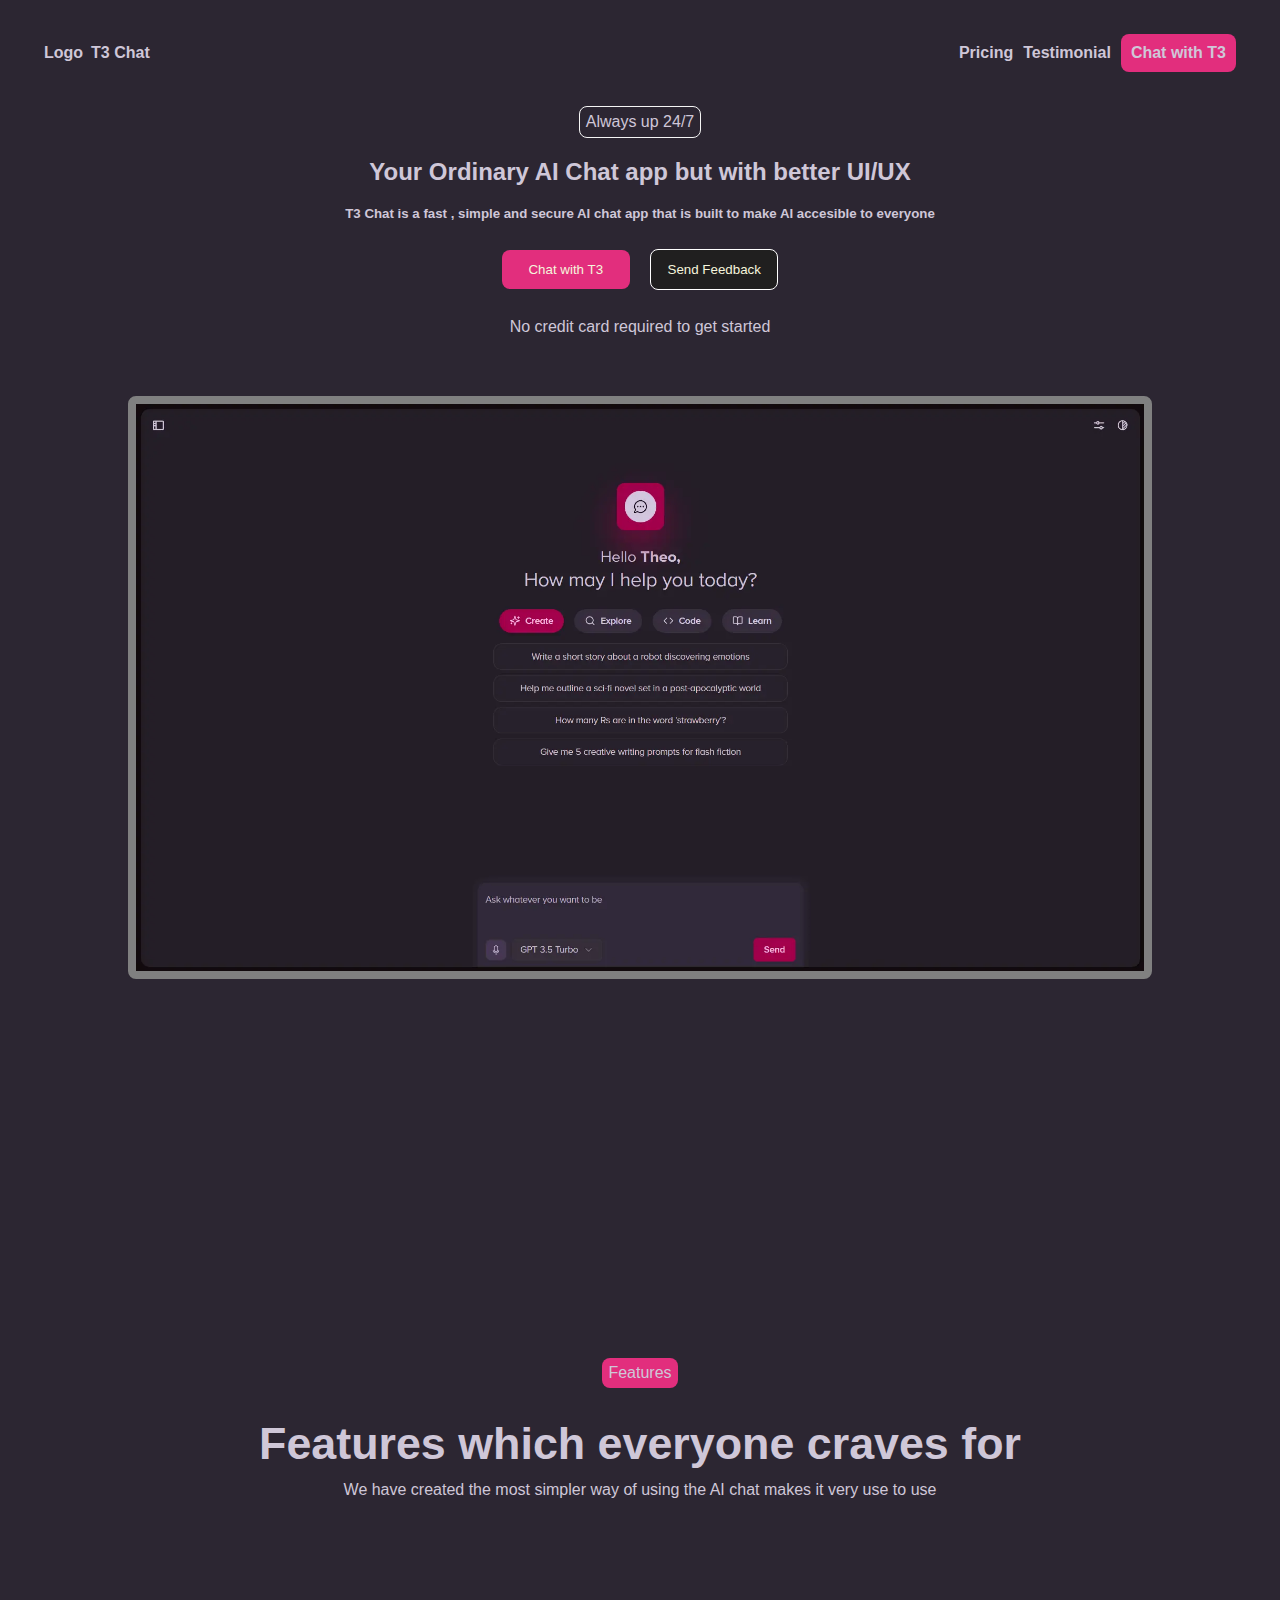
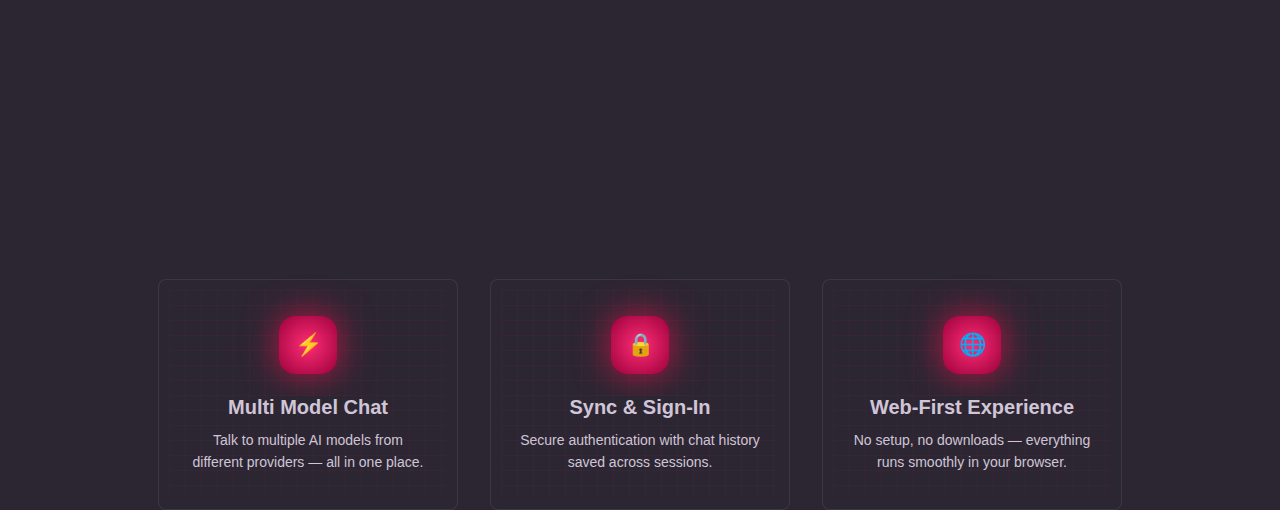
<file: assignment-3/landing-1/index.html>
<!doctype html>
<html lang="en">
  <head>
    <meta charset="UTF-8" />
    <meta name="viewport" content="width=device-width, initial-scale=1.0" />
    <link rel="stylesheet" href="style.css" />
    <title>T3 Chat Clone</title>
  </head>
  <body>
    <nav class="navbar">
      <div class="logo">
        <span>Logo</span>
        <span>T3 Chat</span>
      </div>
      <ul class="navlinks">
        <li>Pricing</li>
        <li>Testimonial</li>
        <li id="nav-button">Chat with T3</li>
      </ul>
    </nav>

    <main>
      <div>
        <p id="always">Always up 24/7</p>
      </div>
      <div>
        <h2>Your Ordinary AI Chat app but with better UI/UX</h2>
      </div>
      <div>
        <h5>
          T3 Chat is a fast , simple and secure AI chat app that is built to
          make AI accesible to everyone
        </h5>
      </div>
      <div id="buttons">
        <button class="main-btn" id="left-btn">Chat with T3</button>
        <button class="main-btn" id="right-btn">Send Feedback</button>
      </div>
      <p>No credit card required to get started</p>
    </main>
    <div id="img">
      <img src="t3-dash.webp" alt="" />
    </div>
    <div id="below-img-text">
      <p class="badge">Features</p>
      <h3 id="feature-line">Features which everyone craves for</h3>
      <p id="desc">
        We have created the most simpler way of using the AI chat makes it very
        use to use
      </p>
    </div>
    <div class="cards">
      <div class="card">
        <div class="icon lightning">⚡</div>
        <h3>Multi Model Chat</h3>
        <p>
          Talk to multiple AI models from different providers — all in one
          place.
        </p>
      </div>
      <div class="card">
        <div class="icon lock">🔒</div>
        <h3>Sync & Sign-In</h3>
        <p>Secure authentication with chat history saved across sessions.</p>
      </div>

      <div class="card">
        <div class="icon globe">🌐</div>
        <h3>Web-First Experience</h3>
        <p>
          No setup, no downloads — everything runs smoothly in your browser.
        </p>
      </div>
    </div>
  </body>
</html>
</file>
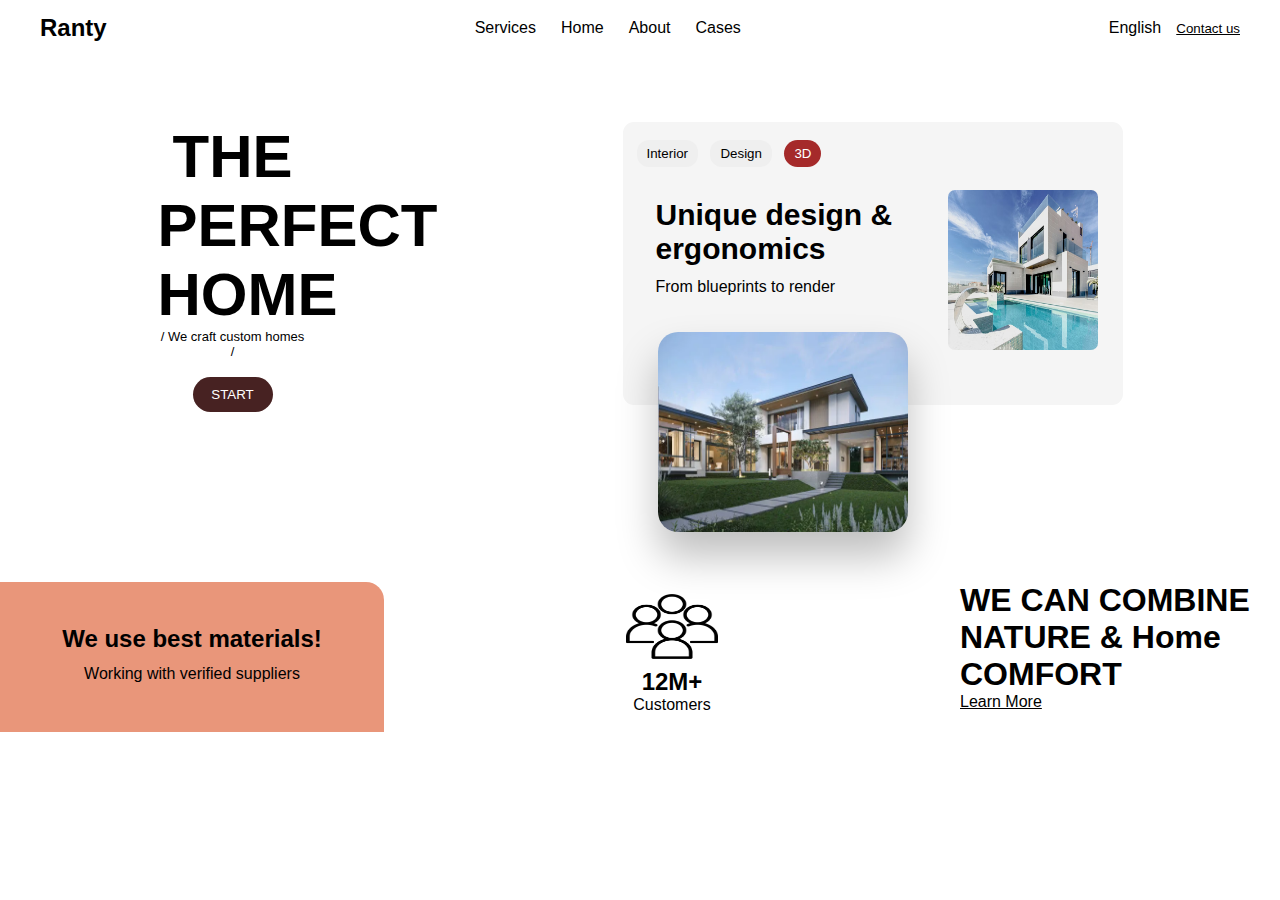
<file: assignment-3/landing-3/index.html>
<!doctype html>
<html lang="en">
  <head>
    <meta charset="UTF-8" />
    <meta name="viewport" content="width=device-width, initial-scale=1.0" />
    <link rel="stylesheet" href="style.css" />
    <title>Landing Page 3</title>
  </head>
  <body>
    <nav class="navbar">
      <h2>Ranty</h2>
      <div>
        <ul class="nav-list">
          <li>Services</li>
          <li>Home</li>
          <li>About</li>
          <li>Cases</li>
        </ul>
      </div>
      <div class="nav-right">
        <p>English</p>
        <button>Contact us</button>
      </div>
    </nav>
    <section class="hero">
      <div class="left">
        <h1>THE PERFECT HOME</h1>
        <p>/ We craft custom homes /</p>
        <button>START</button>
      </div>
      <div class="right">
        <div class="right-content">
          <div class="right-top">
            <button>Interior</button>
            <button>Design</button>
            <button id="three-d">3D</button>
          </div>
          <div class="image-sec">
            <div class="image-left">
              <h2>Unique design & ergonomics</h2>
              <p>From blueprints to render</p>
            </div>
            <div class="image-right">
              <img src="clipImg.avif" alt="" />
            </div>
          </div>
          <img class="main-img" src="HomeImg.png" alt="" />
        </div>
      </div>
    </section>

    <div class="footer">
      <div class="footer-left">
        <h2>We use best materials!</h2>
        <p>Working with verified suppliers</p>
      </div>
      <div class="footer-center">
        <img src="people.png" alt="" />
        <h2>12M+</h2>
        <p>Customers</p>
      </div>
      <div class="footer-right">
        <h1>WE CAN COMBINE NATURE & Home COMFORT</h1>
        <p>Learn More</p>
      </div>
    </div>
  </body>
</html>
</file>
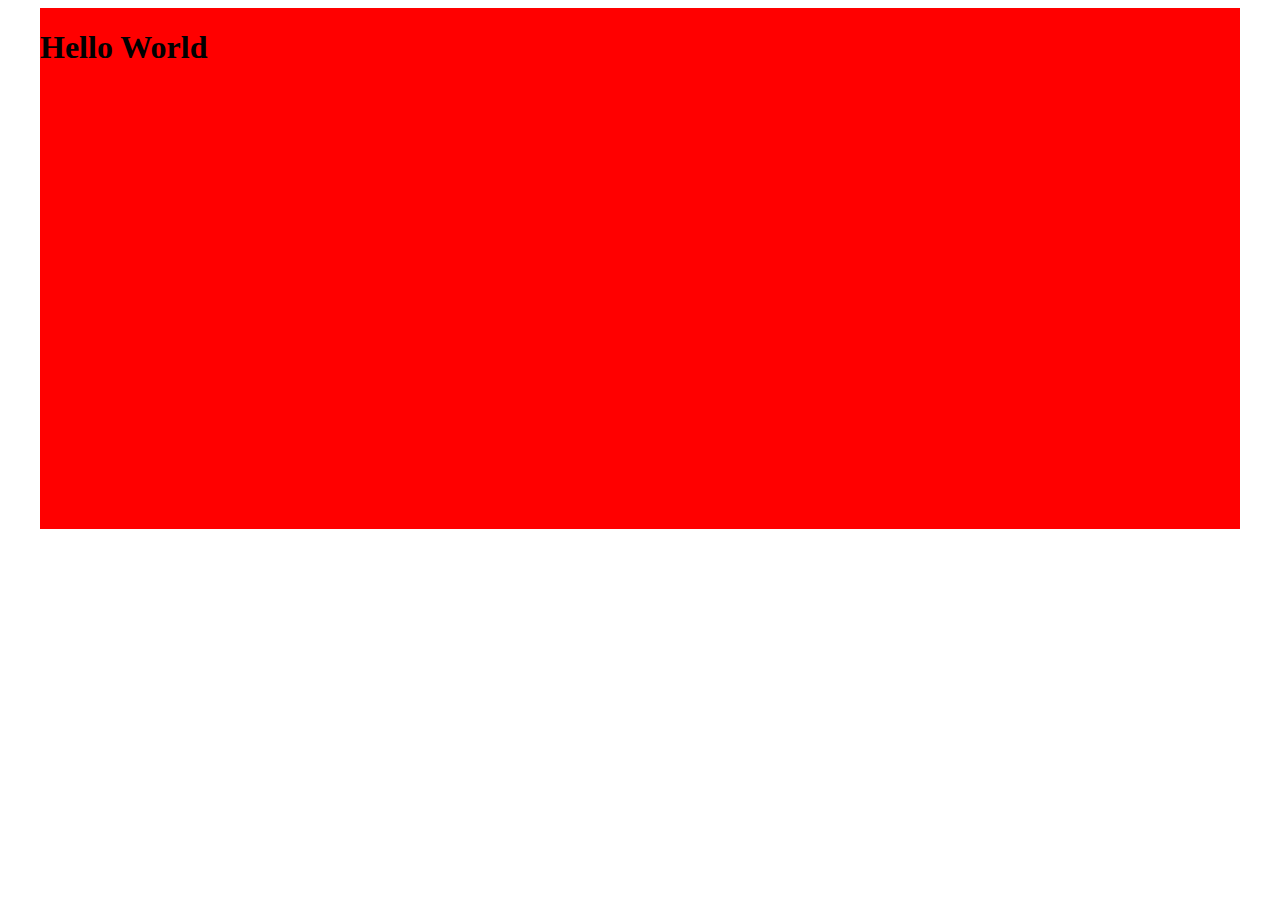
<file: assignment-1/problems/0-horizontal-align/index.html>
<!doctype html>
<html lang="en">
  <head>
    <meta charset="UTF-8" />
    <meta name="viewport" content="width=device-width, initial-scale=1.0" />
    <title>Horizontal Align</title>
    <style>
      .container {
        width: 1200px;
        margin: 0px auto;
        background-color: red;
      }

      .content {
        height: 500px;
      }
    </style>
  </head>

  <body>
    <div style="display: flex; justify-content: center">
      <div class="container">
        <div class="content">
          <h1>Hello World</h1>
        </div>
      </div>
    </div>
  </body>
</html>
</file>
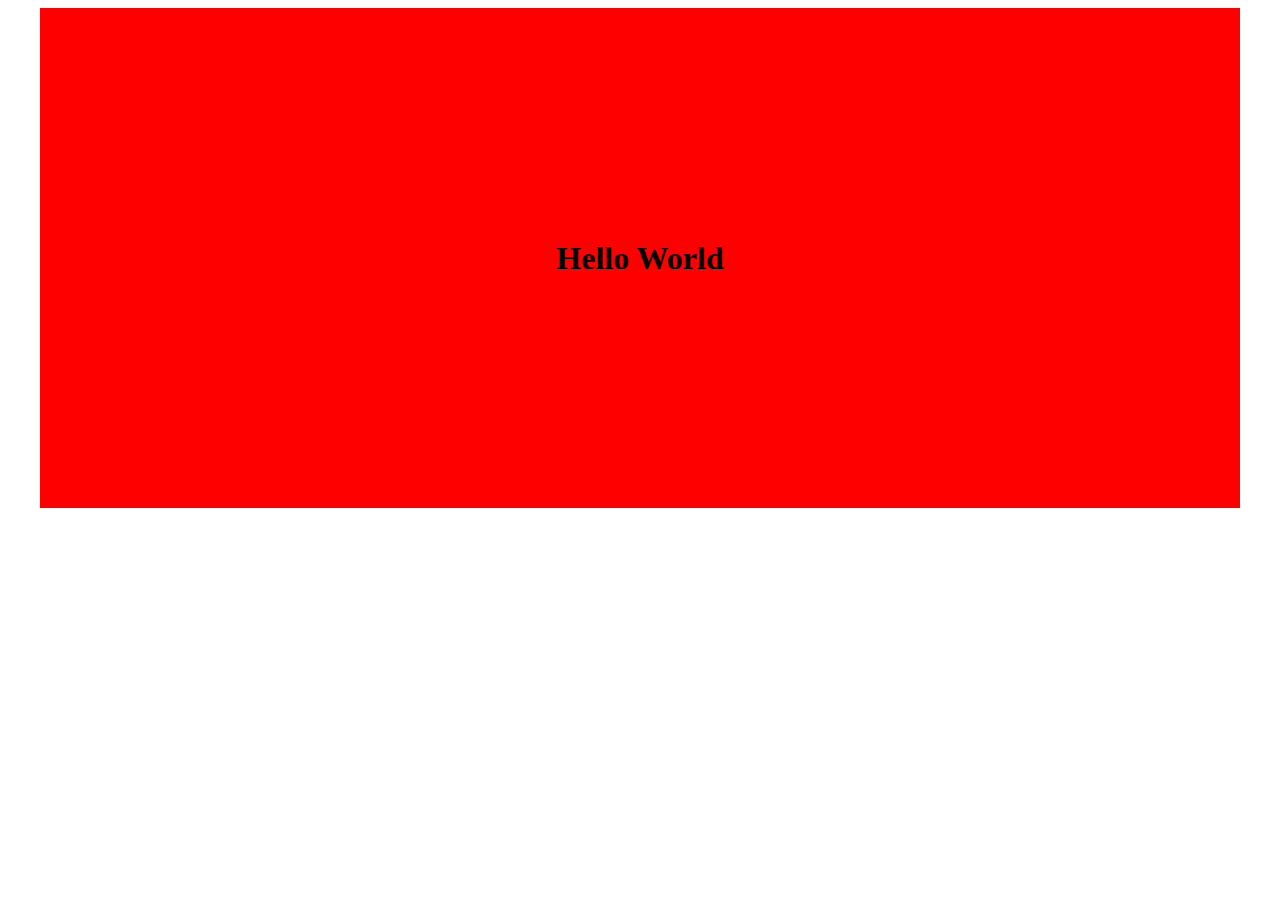
<file: assignment-1/problems/1-vertical-align/index.html>
<!doctype html>
<html lang="en">
  <head>
    <meta charset="UTF-8" />
    <meta name="viewport" content="width=device-width, initial-scale=1.0" />
    <title>Horizontal Align</title>
    <style>
      .container {
        width: 1200px;
        margin: 0 auto;
        background-color: red;
      }
      .content {
        height: 500px;
      }
      .vertical-center {
        display: flex;
        justify-content: center;
        height: 100%;
        flex-direction: column;
      }
      .horizontal-center {
        margin: 0 auto;
      }
    </style>
  </head>

  <body>
    <div class="container">
      <div class="content">
        <div class="vertical-center">
          <div class="horizontal-center">
            <h1>Hello World</h1>
          </div>
        </div>
      </div>
    </div>
  </body>
</html>
</file>
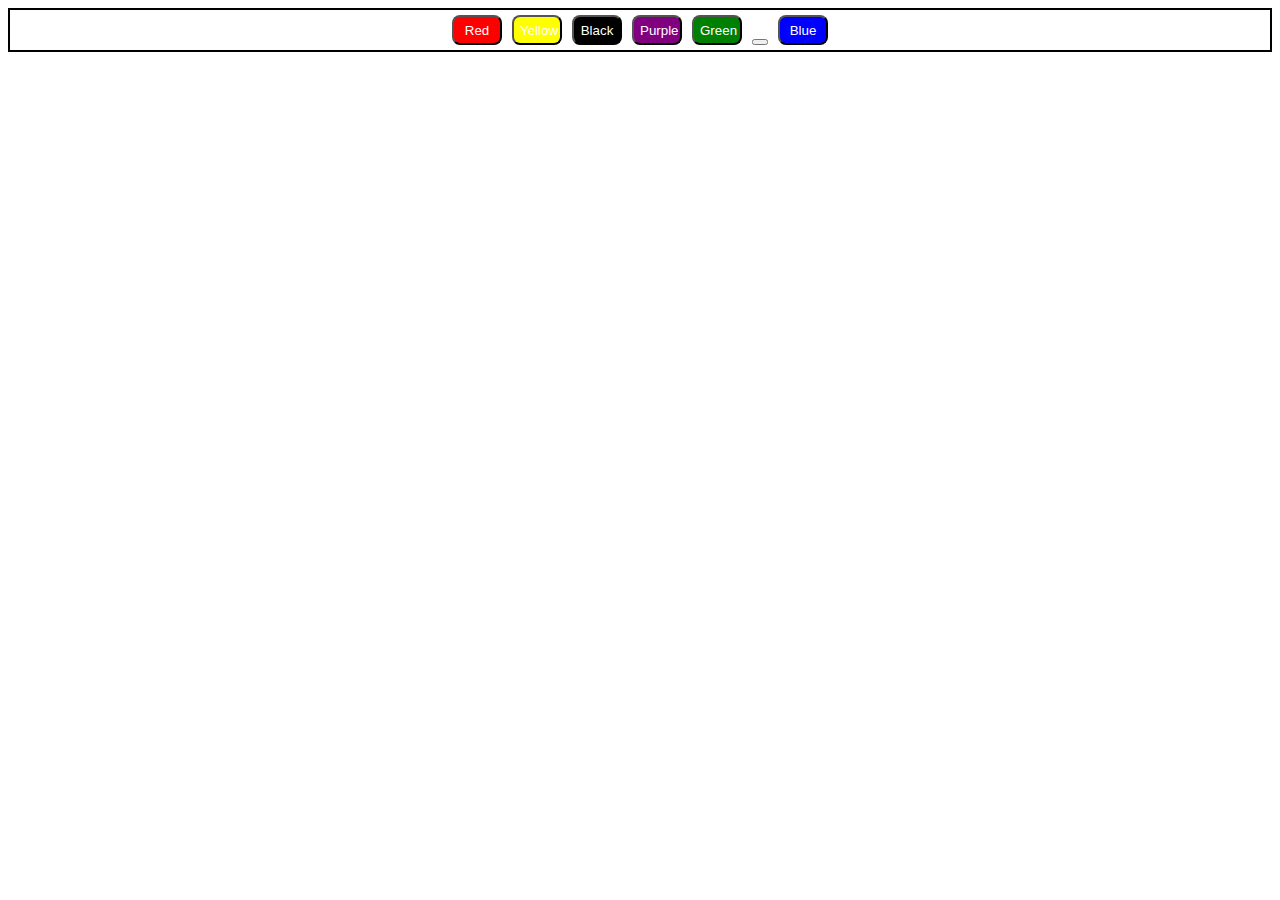
<file: assignment-2/easy/bg-color-changer/index.html>
<!doctype html>
<html lang="en">
  <head>
    <meta charset="UTF-8" />
    <meta name="viewport" content="width=device-width, initial-scale=1.0" />
    <link rel="stylesheet" href="style.css">
    <title>BG Color Changesr</title>
    
  </head>
  <body>
    <div id="contianer">
      <div id="color">
        <button class="btn" id="red">Red</button>
        <button class="btn" id="yellow">Yellow</button>
        <button class="btn" id="black">Black</button>
        <button class="btn" id="purple">Purple</button>
        <button class="btn" id="green">Green<button>
        <button class="btn" id="blue">Blue</button>
        </div>
    </div>
    <script src="script.js"></script>
  </body>
</html>
</file>
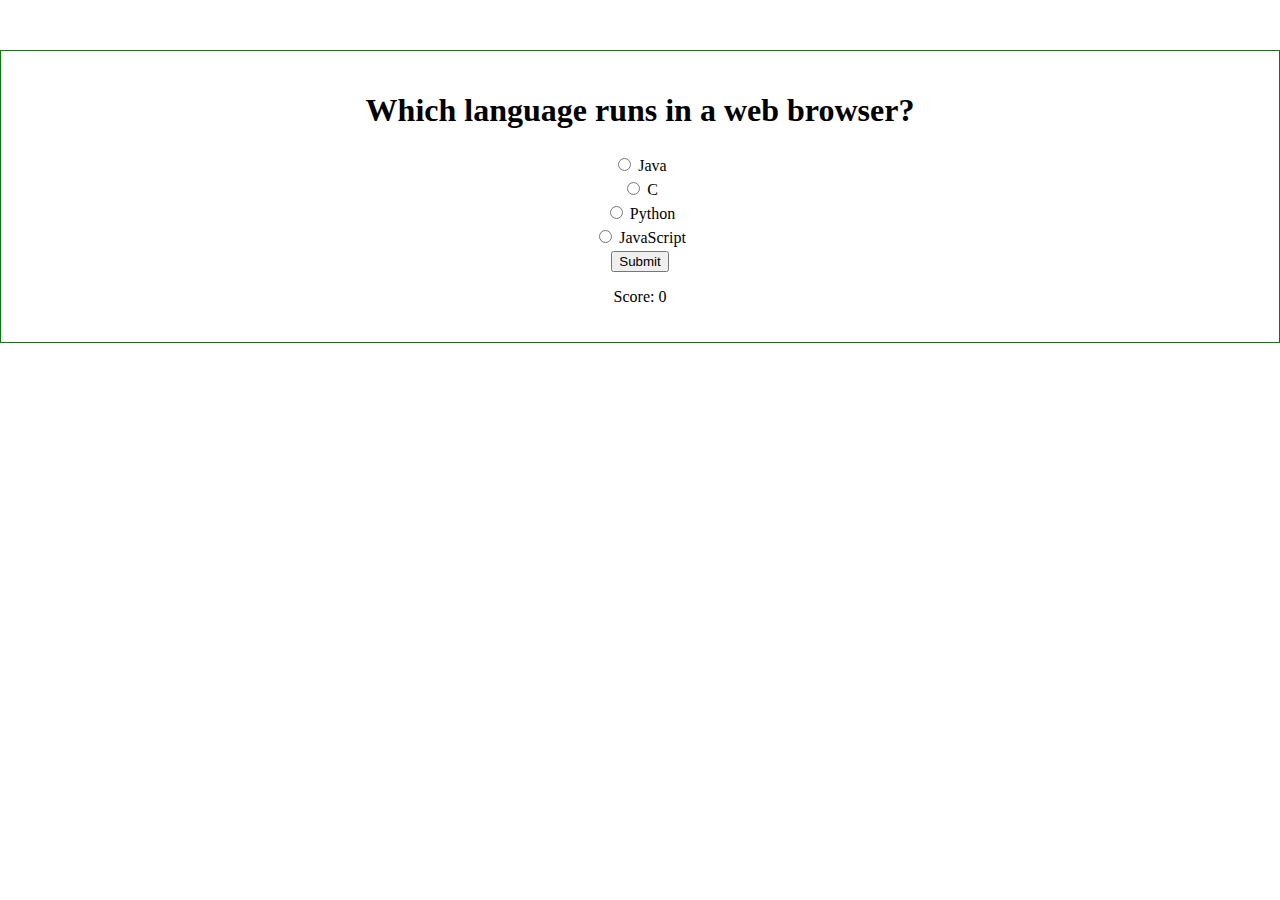
<file: assignment-2/easy/quiz-app/index.html>
<!doctype html>
<html lang="en">
  <head>
    <meta charset="UTF-8" />
    <meta name="viewport" content="width=device-width, initial-scale=1.0" />
    <link rel="stylesheet" href="style.css" />
    <title>Quiz App</title>
  </head>
  <body>
    <div class="container">
      <h1 id="question"></h1>
      <div id="options">
        <label>
          <input type="radio" name="answer" value="a" />
          <span id="a_text"></span>
        </label>

        <label>
          <input type="radio" name="answer" value="b" />
          <span id="b_text"></span>
        </label>

        <label>
          <input type="radio" name="answer" value="c" />
          <span id="c_text"></span>
        </label>

        <label>
          <input type="radio" name="answer" value="d" />
          <span id="d_text"></span>
        </label>
      </div>

      <button id="submit">Submit</button>

      <p id="score">Score: 0</p>
    </div>

    <script type="module" src="script.js"></script>
  </body>
</html>
</file>
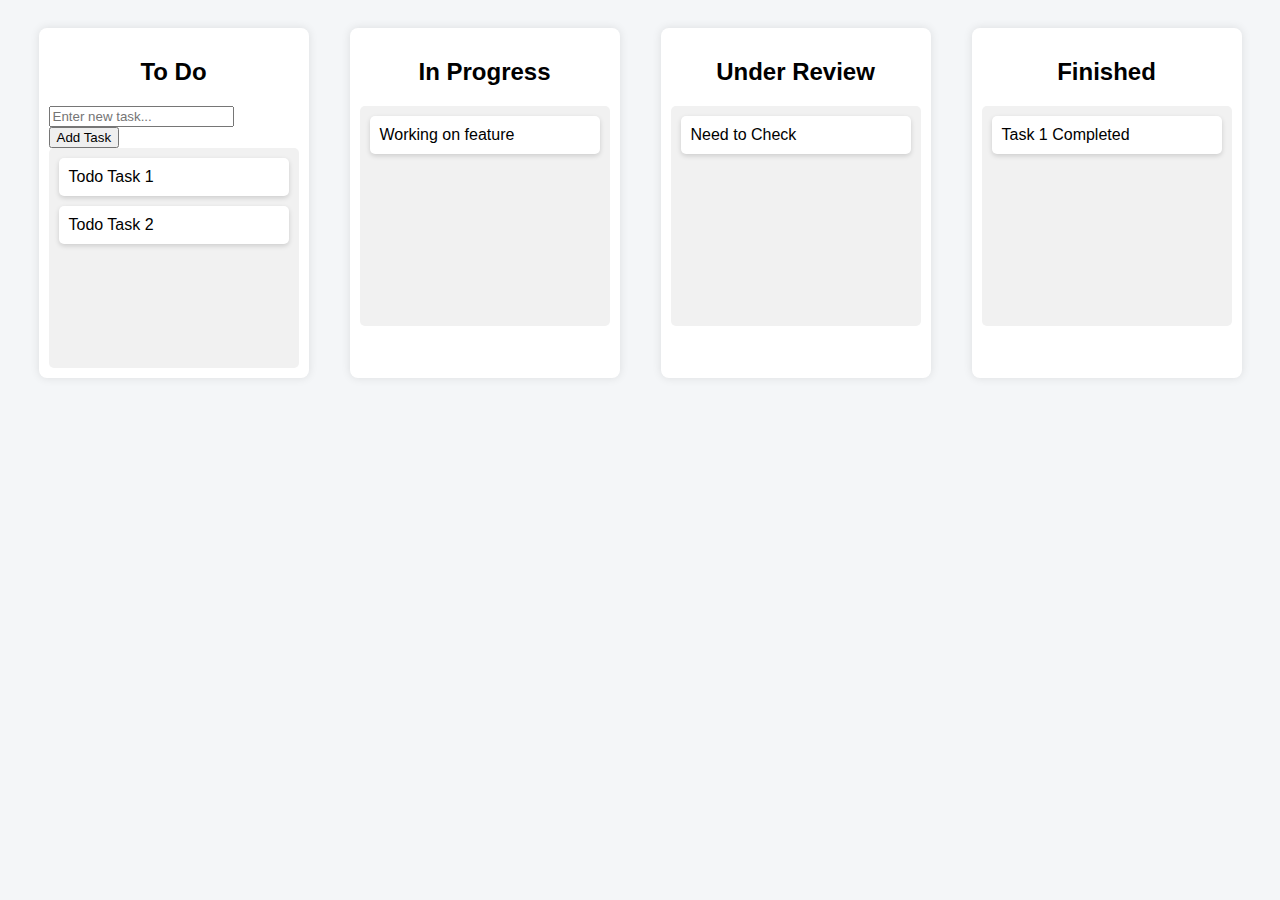
<file: assignment-2/hard/taskify/index.html>
<!doctype html>
<html lang="en">
  <head>
    <meta charset="UTF-8" />
    <meta name="viewport" content="width=device-width, initial-scale=1.0" />
    <link rel="stylesheet" href="style.css" />
    <title>Todo</title>
  </head>
  <body>
    <div class="board">
      <div class="column">
        <h2>To Do</h2>
        <div class="add-task-form">
          <input type="text" id="taskInput" placeholder="Enter new task..." />
          <button id="addTaskBtn">Add Task</button>
        </div>
        <div class="task-list" id="todo">
          <div class="task" draggable="true">Todo Task 1</div>
          <div class="task" draggable="true">Todo Task 2</div>
        </div>
      </div>

      <div class="column">
        <h2>In Progress</h2>
        <div class="task-list" id="inProgress">
          <div class="task" draggable="true">Working on feature</div>
        </div>
      </div>

      <div class="column">
        <h2>Under Review</h2>
        <div class="task-list" id="review">
          <div class="task" draggable="true">Need to Check</div>
        </div>
      </div>

      <div class="column">
        <h2>Finished</h2>
        <div class="task-list" id="done">
          <div class="task" draggable="true">Task 1 Completed</div>
        </div>
      </div>
    </div>

    <script src="script.js"></script>
  </body>
</html>
</file>
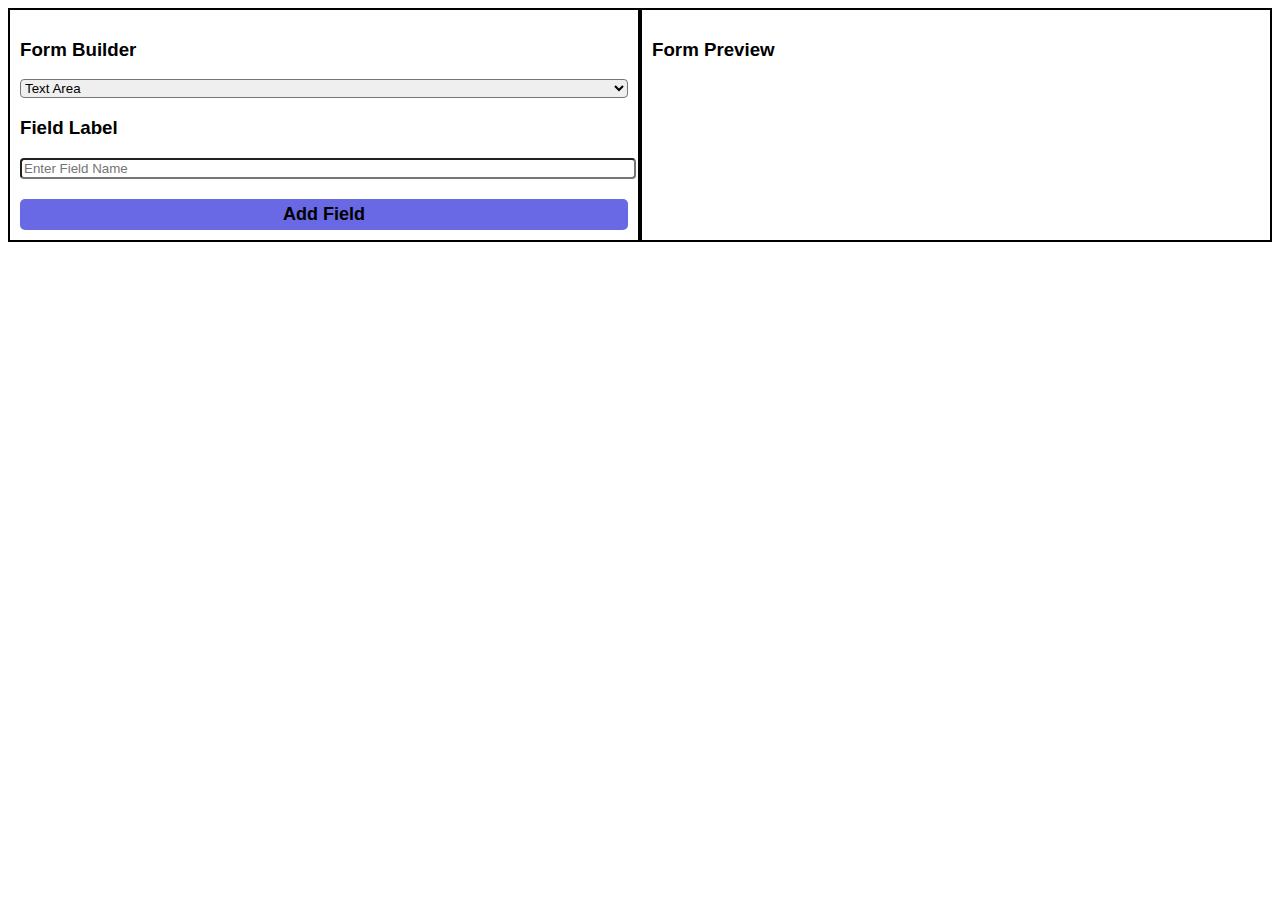
<file: assignment-2/medium/Form-Builder/index.html>
<!doctype html>
<html lang="en">
  <head>
    <meta charset="UTF-8" />
    <meta name="viewport" content="width=device-width, initial-scale=1.0" />
    <link rel="stylesheet" href="style.css" />
    <title>Form Builder</title>
  </head>
  <body>
    <div id="container">
      <div id="builder">
        <!-- Form Builder -->
        <h3>Form Builder</h3>

        <select id="fieldType">
          <option value="textArea">Text Area</option>
          <option value="textInput">Text Input</option>
          <option value="phone">Phone</option>
          <option value="email">Email</option>
          <option value="number">Number</option>
          <option value="date">Date</option>
          <option value="checkBox">Check Box</option>
          <option value="radio">Radio Button</option>
        </select>

        <h3>Field Label</h3>
        <input type="text" id="fieldLabel" placeholder="Enter Field Name" />

        <button id="button" onclick="addField()">Add Field</button>
      </div>

      <!-- Form Preview -->
      <div id="preview">
        <h3>Form Preview</h3>

        <form id="formPreview"></form>
      </div>
    </div>

    <script src="script.js"></script>
  </body>
</html>
</file>
<file: assignment-3/landing-1/style.css>
* {
  margin: 0;
  padding: 0;
  box-sizing: border-box;
  font-family: Arial, sans-serif;
  background-color: #2c2632;
  color: #cfc7d8;
}

.navbar {
  margin: 20px;
  padding: 14px 24px;
  display: flex;
  align-items: center;
  font-weight: bold;
  justify-content: space-between;
}

.logo {
  display: flex;
  align-items: center;
  gap: 8px;
}

.navlinks {
  display: flex;
  align-items: center;
  gap: 10px;
  list-style: none;
}

#nav-button {
  background-color: #e22e7d;
  padding: 10px;
  border-radius: 8px;
}

#nav-menu {
  display: flex;
}

main {
  text-align: center;
  display: flex;
  flex-direction: column;
  gap: 20px;
}

.main-btn {
  padding: 12px;
  border-radius: 8px;
  margin: 8px;
  width: 10%;
  border: none;
  color: beige;
}
#left-btn {
  background-color: #e22e7d;
}

#right-btn {
  border: 1px solid white;
  background-color: rgb(32, 31, 31);
}

#always {
  border: 1px solid whitesmoke;
  display: inline-block;
  padding: 6px;
  border-radius: 8px;
}

img {
  margin-top: 60px;
  border: 8px solid grey;
  border-radius: 8px;
  display: block;
  margin-left: auto;
  margin-right: auto;
  width: 80%;
}

#below-img-text {
  display: flex;
  flex-direction: column;
  min-height: 100vh;
  justify-content: center;
  align-items: center;
  text-align: center;
  gap: 12px;
  color: #cfc7d8;
}

.badge {
  background-color: #e22e7d;
  padding: 6px;
  border-radius: 8px;
  margin-bottom: 18px;
}

#feature-line {
  font-size: clamp(2.2rem, 5vw, 2.8rem);
  color: #cfc7d8;
}

.cards {
  display: flex;
  gap: 32px;
  flex-wrap: wrap;
  justify-content: center;
}

.card {
  width: 300px;
  padding: 36px 28px;
  border: 1px solid rgba(255, 255, 255, 0.08);
  border-radius: 8px;
  text-align: center;
  position: relative;
  transition: all 0.35s ease;
}

.icon {
  background: radial-gradient(circle, #ff2d75, #9a003c);
  width: 58px;
  height: 58px;
  margin: 0 auto 22px;
  border-radius: 16px;
  display: flex;
  justify-content: center;
  align-items: center;
  font-size: 22px;
  box-shadow: 0 0 35px rgba(255, 15, 80, 0.7);
}
.icon::before {
  content: "";
  position: absolute;
  inset: 10px;
  background:
    linear-gradient(rgba(255, 45, 117, 0.15) 1px, transparent 1px),
    linear-gradient(90deg, rgba(255, 45, 117, 0.15) 1px, transparent 1px);
  background-size: 16px 15px;
  opacity: 0.35;
}

.card h3 {
  font-size: 20px;
  margin-bottom: 10px;
  font-weight: 600;
}

.card p {
  font-size: 14px;
  color: #cfc7d8;
  line-height: 1.6;
}
</file>
<file: assignment-3/landing-3/style.css>
* {
  margin: 0;
  padding: 0;
  box-sizing: border-box;
  font-family: "Gill Sans", "Gill Sans MT", Calibri, "Trebuchet MS", sans-serif;
}

.navbar {
  display: flex;
  justify-content: space-between;
  align-items: center;
  padding: 0 40px;
  margin-top: 14px;
}

.nav-list {
  display: flex;
  gap: 25px;
  list-style: none;
}

.nav-right {
  display: flex;
  align-items: center;
  gap: 15px;
}
.nav-right button {
  border: none;
  background-color: transparent;
  text-decoration: underline;
}
.hero {
  margin-top: 80px;
  display: flex;
  justify-content: space-around;
}

.left {
  width: 150px;
  text-align: center;
  font-size: 30px;
}

.left p {
  font-size: 13px;
}

.left button {
  color: white;
  width: 80px;
  margin-top: 18px;
  border: none;
  padding: 10px;
  background-color: rgb(71, 34, 34);
  border-radius: 18px;
}

.right img {
  height: 200px;
  width: 250px;
}

.right-content {
  padding: 10px;
  position: relative;
  background-color: whitesmoke;
  border-radius: 11px;
  overflow: visible;
}

.right-content button {
  padding: 6px 10px;
  border-radius: 12px;
  border: none;
  margin: 8px 4px;
}
#three-d {
  border-radius: 100px;
  background-color: brown;
  color: white;
}
.image-sec {
  overflow: visible;
  display: flex;
  margin: 15px;
  justify-content: space-around;
  width: 450px;
  height: 190px;
}

.image-sec h2 {
  font-size: 30px;
}
/* 
.image-sec left {
  display: flex;
  flex-direction: column;
} */

.image-left {
  padding: 8px;
}

.image-left p {
  margin-top: 12px;
}

.image-sec img {
  width: 150px;
  height: 160px;
  border-radius: 7px;
}

.main-img {
  border-radius: 20px;
  position: absolute;
  left: 7%;
  bottom: -45%;
  box-shadow: 0 25px 40px rgba(0, 0, 0, 0.25);
}

.footer {
  display: flex;
  justify-content: space-between;
  margin-top: 170px;
}

.footer-left {
  width: 30%;
  height: 150px;
  border-top-right-radius: 18px;
  background-color: darksalmon;
  padding: 15px;
  text-align: center;
}

.footer-left h2 {
  margin-top: 28px;
}

.footer-left p {
  margin-top: 12px;
}

.footer-center {
  margin-top: 7px;
  width: 40%;
  height: 150px;
  text-align: center;
}

.footer-center img {
  width: 20%;
  height: 50%;
  padding: 5px;
}

.footer-right {
  width: 25%;
}

.footer-right p {
  text-decoration: underline;
}
</file>
<file: assignment-2/easy/bg-color-changer/style.css>
#color {
  border: 2px solid black;
  margin: 0;
  padding: 5px;
  display: flex;
  gap: 10px;
  justify-content: center;
  align-items: flex-end;
  bottom: 100%;
}

.btn {
  border-radius: 8px;
  width: 50px;
  height: 30px;
}

#red {
  background-color: red;
  color: white;
}

#yellow {
  background-color: yellow;
  color: white;
  border-radius: 8px;
  width: 50px;
  height: 30px;
}

#green {
  background-color: green;
  color: white;
}

#black {
  background-color: black;
  color: white;
}

#purple {
  background-color: purple;
  color: white;
}

#blue {
  background-color: blue;
  color: white;
}
</file>
<file: assignment-2/easy/quiz-app/style.css>
body {
  margin: 0;
  padding: 0;
}

.container {
  margin-top: 50px;
  display: flex;
  flex-direction: column;
  justify-content: center;
  align-items: center;
  padding: 20px;
  border: 1px solid green;
  text-align: center;
}

label {
  display: block;
  margin: 4px 0;
}
</file>
<file: assignment-2/hard/taskify/style.css>
body {
  font-family: Arial, sans-serif;
  background: #f4f6f8;
  padding: 20px;
}

.board {
  display: flex;
  justify-content: space-around;
  gap: 20px;
}

.column {
  background: #fff;
  padding: 10px;
  width: 250px;
  border-radius: 8px;
  box-shadow: 0 0 10px rgba(0, 0, 0, 0.1);
}

.column h2 {
  text-align: center;
}

.task-list {
  min-height: 200px;
  padding: 10px;
  background: #f1f1f1;
  border-radius: 5px;
}

.task {
  background: #fff;
  padding: 10px;
  margin-bottom: 10px;
  border-radius: 5px;
  cursor: grab;
  box-shadow: 0 2px 5px rgba(0, 0, 0, 0.15);
}

.task:active {
  cursor: grab;
}

.task-list:drag-over {
  background: #dcecff;
}
</file>
<file: assignment-2/medium/Form-Builder/style.css>
body {
  font-family: "Franklin Gothic Medium", "Arial Narrow", Arial, sans-serif;
}

#container {
  display: flex;
  width: 100%;
}

#builder {
  width: 50%;
  padding: 10px;
  border: 2px solid black;
}

#preview {
  width: 50%;
  border: 2px solid black;
  padding: 10px;
}

#fieldType {
  width: 100%;
  height: auto;
  border-radius: 4px;
}

#fieldLabel {
  width: 100%;
  height: auto;
  margin-bottom: 20px;
  border-radius: 4px;
}

#button {
  width: 100%;
  font-size: large;
  font-weight: bold;
  border-radius: 5px;
  border: none;
  padding: 5px;
  height: auto;
  background-color: rgb(105, 105, 230);
}
</file>
